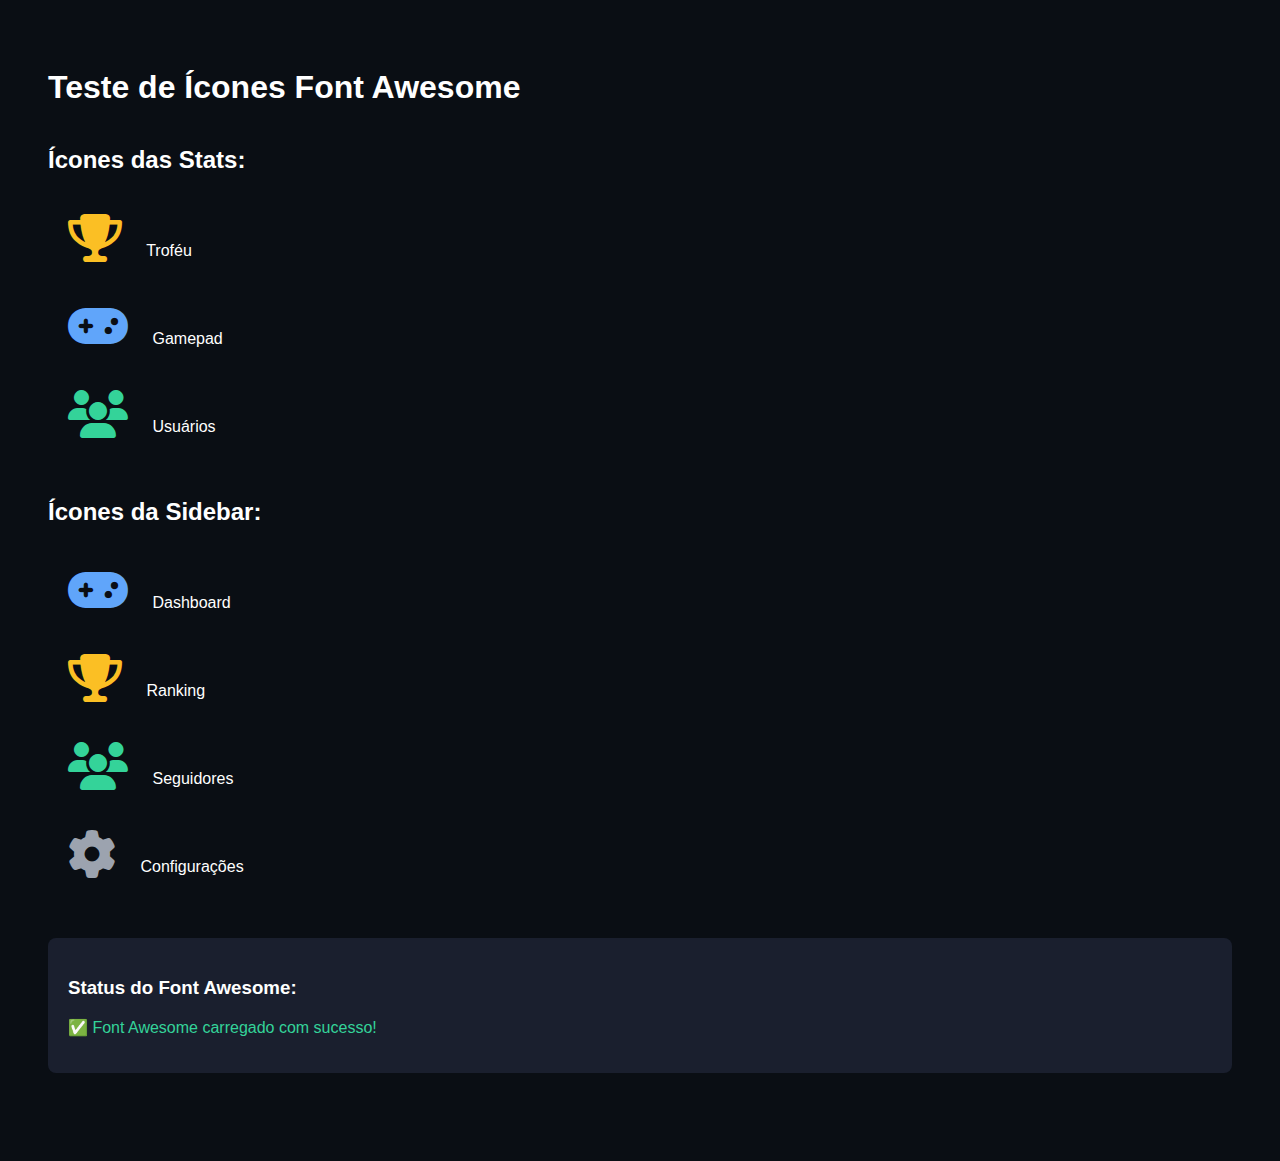
<file: test-icons.html>
<!DOCTYPE html>
<html lang="pt-BR">
<head>
    <meta charset="UTF-8">
    <meta name="viewport" content="width=device-width, initial-scale=1.0">
    <title>Teste de Ícones</title>
    
    <!-- Font Awesome -->
    <link rel="stylesheet" href="https://cdnjs.cloudflare.com/ajax/libs/font-awesome/6.5.1/css/all.min.css" crossorigin="anonymous">
    
    <style>
        body {
            background: #0a0e14;
            color: white;
            font-family: Arial, sans-serif;
            padding: 40px;
        }
        .icon-test {
            font-size: 48px;
            margin: 20px;
            display: inline-block;
        }
        .trophy { color: #fbbf24; }
        .gamepad { color: #60a5fa; }
        .users { color: #34d399; }
        .cog { color: #9ca3af; }
    </style>
</head>
<body>
    <h1>Teste de Ícones Font Awesome</h1>
    
    <div style="margin: 40px 0;">
        <h2>Ícones das Stats:</h2>
        <i class="fas fa-trophy icon-test trophy"></i>
        <span>Troféu</span>
        <br>
        <i class="fas fa-gamepad icon-test gamepad"></i>
        <span>Gamepad</span>
        <br>
        <i class="fas fa-users icon-test users"></i>
        <span>Usuários</span>
    </div>
    
    <div style="margin: 40px 0;">
        <h2>Ícones da Sidebar:</h2>
        <i class="fas fa-gamepad icon-test gamepad"></i>
        <span>Dashboard</span>
        <br>
        <i class="fas fa-trophy icon-test trophy"></i>
        <span>Ranking</span>
        <br>
        <i class="fas fa-users icon-test users"></i>
        <span>Seguidores</span>
        <br>
        <i class="fas fa-cog icon-test cog"></i>
        <span>Configurações</span>
    </div>
    
    <div style="margin: 40px 0; padding: 20px; background: #1a1f2e; border-radius: 8px;">
        <h3>Status do Font Awesome:</h3>
        <p id="status">Carregando...</p>
    </div>
    
    <script>
        window.addEventListener('load', function() {
            // Verifica se Font Awesome carregou
            const testIcon = document.querySelector('.fas');
            const computed = window.getComputedStyle(testIcon, ':before');
            const content = computed.getPropertyValue('content');
            
            const statusEl = document.getElementById('status');
            
            if (content && content !== 'none' && content !== '') {
                statusEl.innerHTML = '✅ Font Awesome carregado com sucesso!';
                statusEl.style.color = '#34d399';
            } else {
                statusEl.innerHTML = '❌ Font Awesome NÃO carregou! Verifique sua conexão com a internet.';
                statusEl.style.color = '#ef4444';
            }
        });
    </script>
</body>
</html>
</file>
